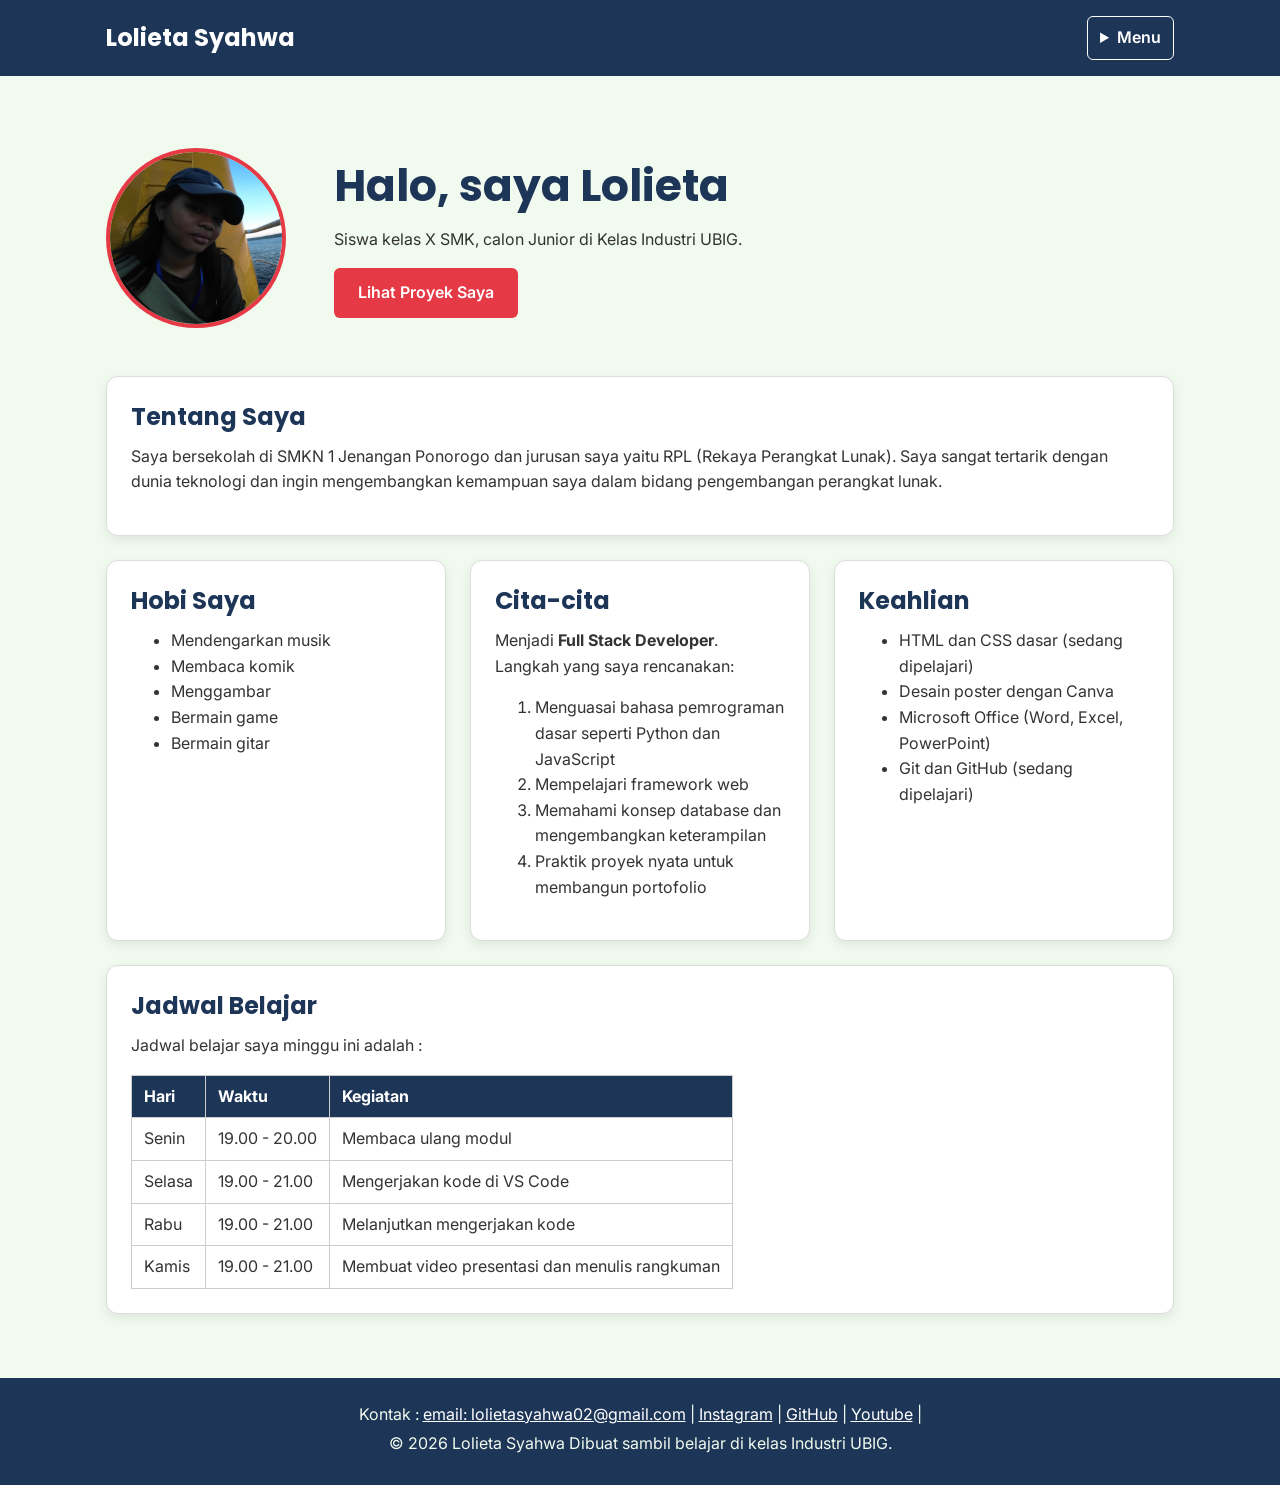
<file: index.html>
<!DOCTYPE html>
<html lang="en">

<head>
    <meta charset="UTF-8">

    <meta name="viewport" content="width=device-width, initial-scale=1.0">
    <title>Lolieta Syahwa Wamida | Beranda</title>
    <link rel="preconnect" href="https://fonts.googleapis.com">
    <link rel="preconnect" href="https://fonts.gstatic.com" crossorigin>
    <link href="https://fonts.googleapis.com/css2?
family=Inter:wght@400;600&family=Poppins:wght@600;700&display=swap" rel="stylesheet">
    <link rel="stylesheet" href="style.css">
</head>

<body>

    <header>
        <div class="container navbar">
            <h1>Lolieta Syahwa</h1>
            <nav class="menu-laptop">
                <ul>
                    <li><a href="index.html">Beranda</a></li>
                    <li><a href="proyek.html">Proyek</a></li>
                    <li><a href="kontak.html">Kontak</a></li>
                </ul>
            </nav>

            <details class="menu-ponsel">
                <summary>Menu</summary>
                <nav>
                    <ul>
                        <li><a href="index.html">Beranda</a></li>
                        <li><a href="proyek.html">Proyek</a></li>
                        <li><a href="kontak.html">Kontak</a></li>
                    </ul>
                </nav>
            </details>
        </div>
    </header>

    <main>
        <div class="container">
            <section class="hero">
                <img src="lolietafoto.png" alt="Foto profil Lolieta Syahwa" width="180">
                <div>
                    <h2>Halo, saya Lolieta</h2>
                    <p>Siswa kelas X SMK, calon Junior di Kelas
                        Industri UBIG.</p>
                    <a href="proyek.html" class="tombol">Lihat Proyek Saya</a>
                </div>
            </section>

            <section class="kartu">
                <h2>Tentang Saya</h2>
                <p>Saya bersekolah di SMKN 1 Jenangan Ponorogo dan jurusan saya yaitu RPL (Rekaya Perangkat Lunak).
                    Saya sangat tertarik dengan dunia teknologi dan ingin mengembangkan kemampuan saya dalam bidang
                    pengembangan perangkat lunak.</p>
            </section>

            <div class="daftar-kartu">

                <section class="kartu">
                    <h2>Hobi Saya</h2>
                    <ul>
                        <li>Mendengarkan musik</li>
                        <li>Membaca komik</li>
                        <li>Menggambar</li>
                        <li>Bermain game</li>
                        <li>Bermain gitar</li>
                    </ul>
                </section>

                <section class="kartu">

                    <h2>Cita-cita</h2>

                    <p>
                        Menjadi <strong>Full Stack Developer</strong>.
                        Langkah yang saya rencanakan:
                    </p>

                    <ol>
                        <li>Menguasai bahasa pemrograman dasar seperti Python dan JavaScript</li>
                        <li>Mempelajari framework web</li>
                        <li>Memahami konsep database dan mengembangkan keterampilan</li>
                        <li>Praktik proyek nyata untuk membangun portofolio</li>
                    </ol>

                </section>

                <section class="kartu">

                    <h2>Keahlian</h2>

                    <ul>
                        <li>HTML dan CSS dasar (sedang dipelajari)</li>
                        <li>Desain poster dengan Canva</li>
                        <li>Microsoft Office (Word, Excel, PowerPoint)</li>
                        <li>Git dan GitHub (sedang dipelajari)</li>
                    </ul>

                </section>

            </div>

            <section class="kartu">
                <h2>Jadwal Belajar</h2>
                <p>Jadwal belajar saya minggu ini adalah :</p>
                <table>
                    <thead>
                        <tr>
                            <th>Hari</th>
                            <th>Waktu</th>
                            <th>Kegiatan</th>
                        </tr>
                    </thead>

                    <tbody>
                        <tr>
                            <td>Senin</td>
                            <td>19.00 - 20.00</td>
                            <td>Membaca ulang modul</td>
                        </tr>
                        <tr>
                            <td>Selasa</td>
                            <td>19.00 - 21.00</td>
                            <td>Mengerjakan kode di VS Code</td>
                        </tr>
                        <tr>
                            <td>Rabu</td>
                            <td>19.00 - 21.00</td>
                            <td>Melanjutkan mengerjakan kode</td>
                        </tr>
                        <tr>
                            <td>Kamis</td>
                            <td>19.00 - 21.00</td>
                            <td>Membuat video presentasi dan menulis rangkuman</td>
                        </tr>
                    </tbody>
                </table>
            </section>
        </div>
    </main>

    <footer>
        <p>Kontak :
            <a href="mailto:lolietasyahwa02@gmail.com">email: lolietasyahwa02@gmail.com</a> |
            <a href="https://www.instagram.com/lolietasyh" target="_blank">Instagram</a> |
            <a href="https://github.com/lolietasyahwa-cyber" target="_blank">GitHub</a> |
            <a href="https://youtube.com/@lolietasyh" target="_blank">Youtube</a> |
        </p>
        <p>&copy; 2026 Lolieta Syahwa
            Dibuat sambil belajar di kelas Industri UBIG.</p>
    </footer>

</body>

</html>
</file>
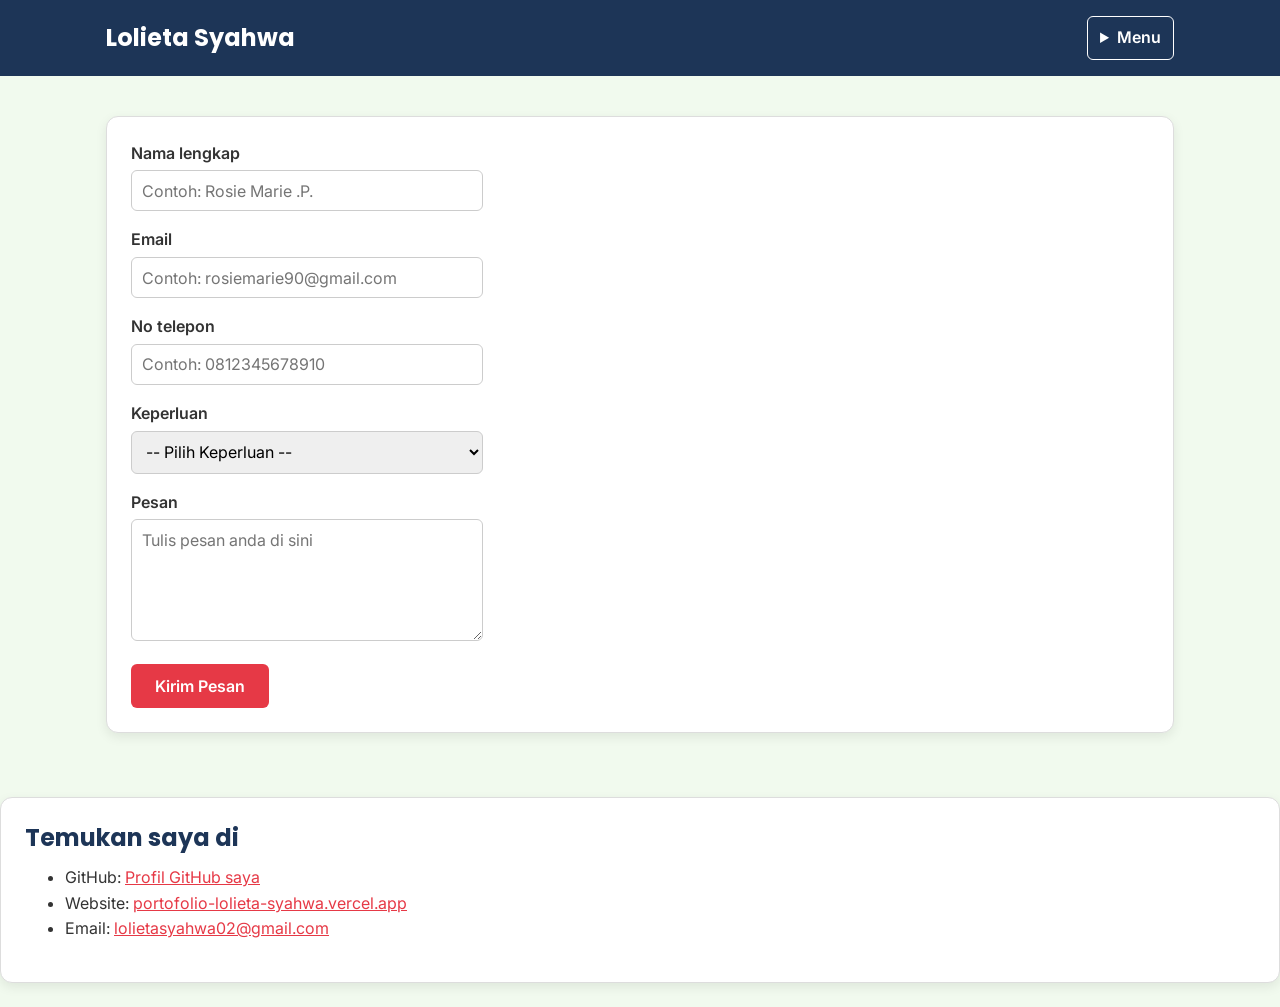
<file: kontak.html>
<!DOCTYPE html>
<html lang="en">

<head>
    <meta charset="UTF-8">

    <meta name="viewport" content="width=device-width, initial-
scale=1.0">

    <title>KONTAK | LOLIETA</title>
    <link rel="preconnect" href="https://fonts.googleapis.com">
    <link rel="preconnect" href="https://fonts.gstatic.com" crossorigin>
    <link href="https://fonts.googleapis.com/css2?
family=Inter:wght@400;600&family=Poppins:wght@600;700&display=swap" rel="stylesheet">
    <link rel="stylesheet" href="style.css">


</head>

<body>

    <header>
        <div class="container navbar">
            <h1>Lolieta Syahwa</h1>
            <nav class="menu-laptop">
                <ul>
                    <li><a href="index.html">Beranda</a></li>
                    <li><a href="proyek.html">Proyek</a></li>
                    <li><a href="kontak.html">Kontak</a></li>
                </ul>
            </nav>
            <details class="menu-ponsel">
                <summary>Menu</summary>
                <nav>
                    <ul>
                        <li><a href="index.html">Beranda</a></li>
                        <li><a href="proyek.html">Proyek</a></li>
                        <li><a href="kontak.html">Kontak</a></li>
                    </ul>
                </nav>
            </details>
        </div>
    </header>

    <main>
        <div class="container">
            <section class="kartu">

                <p> <label for="nama">Nama lengkap</label><br>
                    <input type="text" id="nama" name="nama" placeholder="Contoh: Rosie Marie .P." required>

                </p>
                <P>

                    <label for="email">Email</label><br>
                    <input type="email" id="email" name="email" placeholder="Contoh: rosiemarie90@gmail.com" required>

                </p>
                <p>

                    <label for="hp">No telepon</label><br>
                    <input type="tel" id="hp" name="hp" placeholder="Contoh: 0812345678910" required>
                </p>

                <label fro="keperluan">Keperluan</label><br>
                <select id="keperluan" name="keperluan" required>
                    <option value=""> -- Pilih Keperluan -- </option>
                    <option value="tanya">Bertanya</option>
                    <option value="kolab">Kolaborasi</option>
                    <option value="saran">Saran</option>
                </select>

                </p>

                <label for="pesan">Pesan</label><br>
                <textarea id="pesan" name="pesan" rows="5" cols="40" placeholder="Tulis pesan anda di sini"
                    required></textarea>

                </p>

                <button type="submit">Kirim Pesan</button>
            </section>
            </form>
        </div>
    </main>

        <section class="kartu">
                <h2>Temukan saya di</h2>
                <ul>
                    <li>GitHub: <a href="https://github.com/lolietasyahwa02-cyber" target="_blank">Profil GitHub
                            saya</a></li>
                    <li>Website: <a
                            href="https://portofolio-lolieta-syahwa.vercel.app">portofolio-lolieta-syahwa.vercel.app</a>
                    </li>
                    <li>Email: <a href="mailto:lolietasyahwa02@gmail.com">lolietasyahwa02@gmail.com</a></li>
                </ul>
        </section>
        
</body>

</html>
</file>
<file: style.css>
/* Gaya portofolio Lolieta Syahwa 
Palet: #1D3557 (utama), #E63946 (aksen), #F1FAEE (latar)
Huruf: Poppins (judul), Inter (isi)
Tata letak: mobile first, titik ubah 768px (tablet) dan 1024px
(laptop) */

/* 1. Reset */
* {
    box-sizing: border-box;
    margin: 0;
}

img {
    max-width: 100%;
    height: auto;
}

/* 2. Dasar halaman: warna dan huruf */
body {
    font-family: "Inter", Arial, sans-serif;
    font-size: 1rem;
    line-height: 1.6;
    color: #333333;
    background-color: #F1FAEE;
}

h1,
h2,
h3 {
    font-family: "Poppins", Arial, sans-serif;
    color: #1D3557;
    line-height: 1.3;
}

h2 {
    margin-bottom: 0.75rem;
}

p,
ul,
ol {
    margin-bottom: 1rem;
}

a {
    color: #E63946;
}

/* 3. Wadah, header, dan menu */
.container {
    max-width: 1100px;
    margin: 0 auto;
    padding: 0 1rem;
}

header {
    background-color: #1D3557;
    color: #FFFFFF;
    padding: 1rem 0;
}

header h1 {
    color: #FFFFFF;
    font-size: 1.5rem;
}

.navbar {
    display: flex;
    flex-wrap: wrap;
    justify-content: space-between;
    align-items: center;
    gap: 0.5rem;
}

nav ul {
    display: flex;
    gap: 0.25rem;
    padding: 0;
    margin: 0;
    list-style: none;
}

nav a {
    display: inline-block;
    padding: 0.5rem 0.75rem;
    border-radius: 6px;
    color: #FFFFFF;
    font-weight: 600;
    text-decoration: none;
}

/* Tantangan: menu ponsel buka-tutup dengan details */
.menu-laptop {
    display: none;
}

.menu-ponsel summary {
    padding: 0.5rem 0.75rem;
    border: 1px solid #FFFFFF;
    border-radius: 6px;
    font-weight: 600;
    cursor: pointer;
}

.menu-ponsel ul {
    flex-direction: column;
    margin-top: 0.5rem;
}

/* 4. Isi utama, hero, dan kartu */
main {
    padding: 1.5rem 0;
}

.hero {
    display: flex;
    flex-direction: column;
    align-items: center;
    gap: 1.5rem;
    padding: 1rem 0 2rem;
    text-align: center;
}

.hero img {
    border: 4px solid #E63946;
    border-radius: 50%;
}

.hero h2 {
    font-size: 2rem;
}

.tombol {
    display: inline-block;
    padding: 0.75rem 1.5rem;
    border-radius: 6px;
    background-color: #E63946;
    color: #FFFFFF;
    font-weight: 600;
    text-decoration: none;
}

.kartu {
    background-color: #FFFFFF;
    padding: 1rem;
    margin-bottom: 1.5rem;
    border: 1px solid #DDDDDD;
    border-radius: 12px;
    box-shadow: 0 4px 12px rgba(0, 0, 0, 0.08);
}

.daftar-kartu {
    display: flex;
    flex-wrap: wrap;
    gap: 1.5rem;
    margin-bottom: 1.5rem;
}

.daftar-kartu .kartu {
    flex: 1 1 280px;
    margin-bottom: 0;
}

article img {
    border-radius: 8px;
    border: 1px solid #DDDDDD;
}

/* 5. Tabel */
table {
    border-collapse: collapse;
}

caption {
    font-weight: 600;
    text-align: left;
    margin-bottom: 0.5rem;
}

th,
td {
    border: 1px solid #CCCCCC;
    padding: 0.5rem 0.75rem;
    text-align: left;
}

th {
    background-color: #1D3557;
    color: #FFFFFF;
}

/* 7. Footer */
footer {
    background-color: #1D3557;
    color: #F1FAEE;
    text-align: center;

    padding: 1.5rem;
}

footer p {
    margin-bottom: 0.25rem;
}

footer a {
    color: #FFFFFF;
}

/* 6. Form */
label {
    font-weight: 600;
}

input,
select,
textarea {
    width: 100%;
    max-width: 22rem;
    padding: 0.6rem;
    margin-top: 0.25rem;
    border: 1px solid #CCCCCC;
    border-radius: 6px;
    font-family: inherit;
    font-size: 1rem;
}

button {
    padding: 0.75rem 1.5rem;
    border: none;
    border-radius: 6px;
    background-color: #E63946;
    color: #FFFFFF;
    font-family: inherit;
    font-size: 1rem;
    font-weight: 600;
    cursor: pointer;
}

/* 7. Footer */
footer {
    background-color: #1D3557;
    color: #F1FAEE;
    text-align: center;

    padding: 1.5rem;
}

footer p {
    margin-bottom: 0.25rem;
}

footer a {
    color: #FFFFFF;
}

/* 8. Tablet: lebar layar 768px ke atas */
@media (min-width: 768px) {

    .hero {
        flex-direction: row;
        padding: 2rem 0 3rem;
        text-align: left;
    }

    .kartu {
        padding: 1.5rem;
    }
}

/* 9. Laptop: lebar layar 1024px ke atas */
@media (min-width: 1024px) {

    main {
        padding: 2.5rem 0;
    }

    .hero {
        gap: 3rem;
    }

    .hero h2 {
        font-size: 2.75rem;
    }
}
</file>
